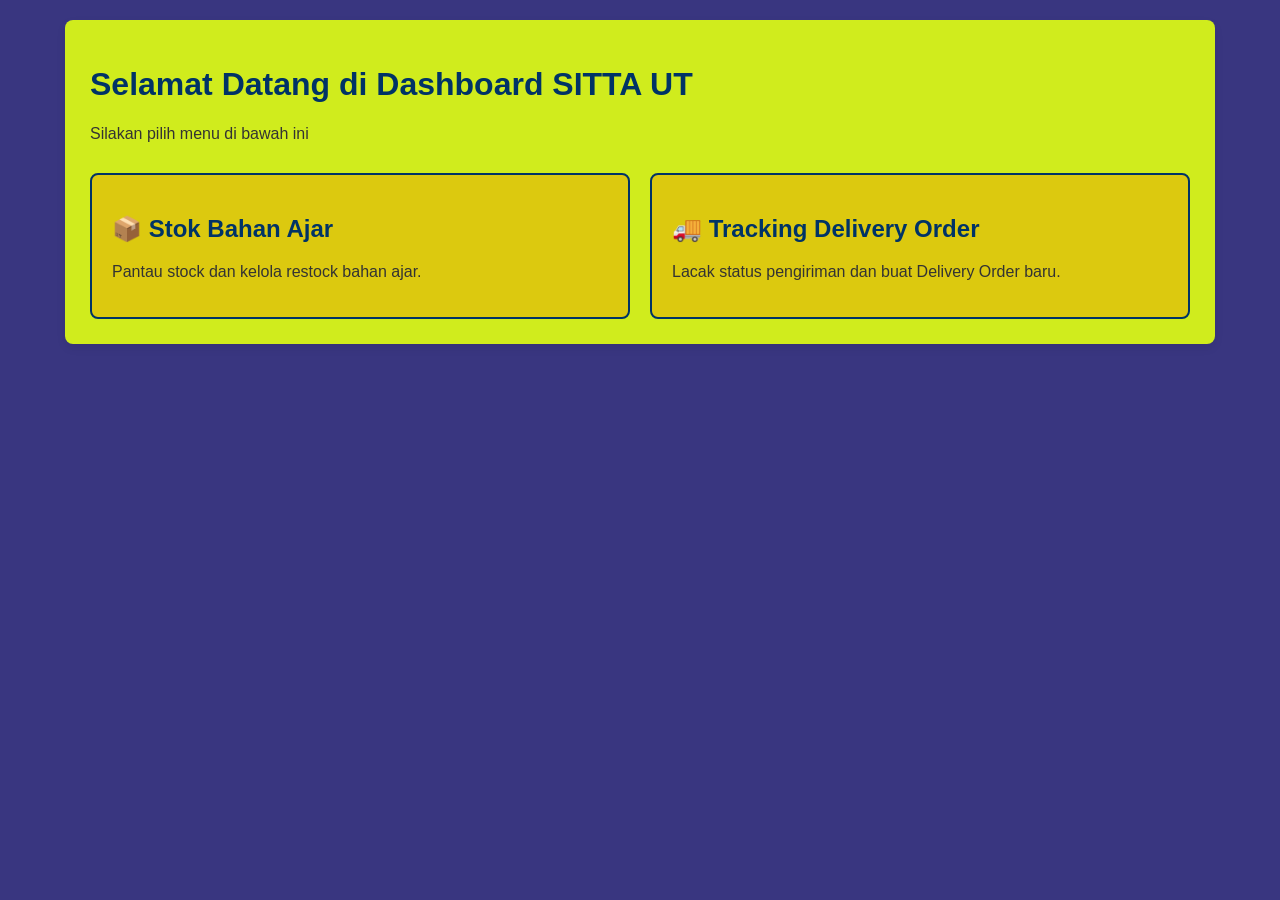
<file: index.html>
<!DOCTYPE html>
<html lang="id">
<head>
    <meta charset="UTF-8">
    <meta name="viewport" content="width=device-width, initial-scale=1.0">
    <title>SITTA - Universitas Terbuka</title>
    <link rel="stylesheet" href="css/style.css">
</head>
<body>
    <div class="container main-menu">
        <h1>Selamat Datang di Dashboard SITTA UT</h1>
        <p>Silakan pilih menu di bawah ini</p>
        <div class="menu-grid">
            <a href="stok.html" class="menu-card">
                <h2>📦 Stok Bahan Ajar</h2>
                <p>Pantau stock dan kelola restock bahan ajar.</p>
            </a>
            <a href="tracking.html" class="menu-card">
                <h2>🚚 Tracking Delivery Order</h2>
                <p>Lacak status pengiriman dan buat Delivery Order baru.</p>
            </a>
        </div>
    </div>
</body>
</html>
</file>
<file: css/style.css>
body {
    font-family: 'Segoe UI', Arial, sans-serif;
    background-color: #393680;
    color: #333;
    margin: 0;
    padding: 20px;
}
.container {
    max-width: 1100px;
    margin: 0 auto;
    background: #d0ec1d;
    padding: 25px;
    border-radius: 8px;
    box-shadow: 0 4px 10px rgba(0,0,0,0.08);
}
h1, h2, h3 { color: #003366; }
.menu-grid {
    display: grid;
    grid-template-columns: 1fr 1fr;
    gap: 20px;
    margin-top: 30px;
}
.menu-card {
    border: 2px solid #003366;
    background-color: #dfc30dd6;
    padding: 20px;
    border-radius: 8px;
    text-decoration: none;
    color: inherit;
    transition: 0.3s;
}
.menu-card:hover { background-color: #e6f0fa; transform: translateY(-3px); }
.control-panel, .form-panel {
    background: #f9fbfd;
    border: 1px solid #d2e1f0;
    padding: 15px;
    margin-bottom: 20px;
    border-radius: 6px;
}
.form-grid {
    display: grid;
    grid-template-columns: repeat(auto-fill, minmax(220px, 1fr));
    gap: 12px;
}
input, select {
    width: 100%;
    padding: 8px;
    box-sizing: border-box;
    border: 1px solid #ccc;
    border-radius: 4px;
}
.btn-submit { background: #008cba; color: white; border: none; padding: 10px 15px; border-radius: 4px; cursor: pointer; margin-top: 12px;}
.btn-back { background: #008cba; color: white; border: none; padding: 10px 15px; border-radius: 4px; cursor: pointer; margin-top: 12px;}
.data-table {
    width: 100%;
    border-collapse: collapse;
    margin-top: 15px;
}
.data-table th, .data-table td { border: 1px solid #120101; background-color: #cae1cd; padding: 10px; text-align: center; }
.data-table th { background-color: #5180af; color: white; }
.badge { padding: 4px 8px; border-radius: 4px; font-size: 13px; font-weight: bold; }
.status-success { background: #838b8d; color: #0fef95; }
.status-warning { background: #838b8d; color: #f7bc09; }
.status-danger { background: #838b8d; color: #f5021b; }
.tracking-card { border: 1px solid #ddd; padding: 15px; margin-bottom: 15px; border-radius: 6px; }
.card-header { display: flex; justify-content: space-between; background: #eee; padding: 10px; border-radius: 4px; }
.detail-box { background: #eef7ff; padding: 12px; border-left: 5px solid #008cba; margin-top: 10px; }
/* Styling Baru untuk Baris Filter Sejajar */
.filter-row {
    display: flex;
    flex-wrap: wrap;
    gap: 20px;
    align-items: flex-end; /* Memastikan label dan input sejajar di bawah */
    margin-bottom: 10px;
}

.filter-item {
    flex: 1;
    min-width: 200px; /* Batas minimum lebar per kolom filter */
}

.filter-item label {
    display: block;
    margin-bottom: 5px;
    font-weight: bold;
    font-size: 14px;
}

.btn-align {
    flex: 0; /* Tombol tidak ikut membesar memenuhi ruang */
    min-width: auto;
}

.btn-reset {
    background-color: #f44336;
    color: white;
    border: none;
    padding: 9px 15px;
    border-radius: 4px;
    cursor: pointer;
    font-weight: bold;
    white-space: nowrap;
}

/* Mengubah tampilan visual select-box saat dalam kondisi tidak aktif/disabled */
select:disabled {
    background-color: #ebebeb;
    color: #999;
    cursor: not-allowed;
    border-color: #ddd;
}

/* Merapikan posisi checkbox*/
.checkbox-group {
    margin-top: 8px;
}

.checkbox-inline {
    display: flex;
    align-items: center;
    gap: 8px;
    font-size: 14px;
    cursor: pointer;
}

.checkbox-inline input[type="checkbox"] {
    margin: 0;
    width: 16px;
    height: 16px;
}
</file>
